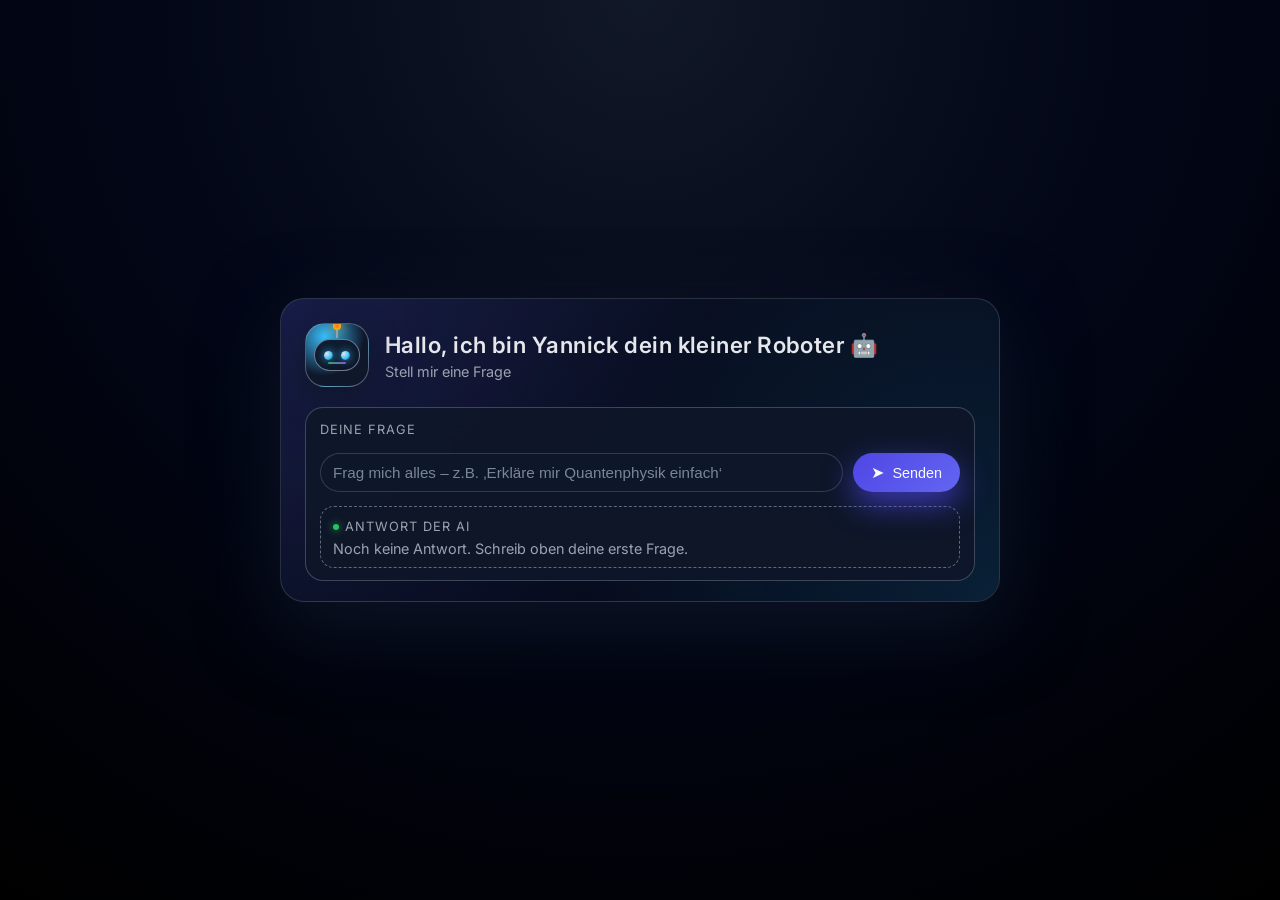
<file: index.html>
<!DOCTYPE html>
<html lang="de">
<head>
    <meta charset="UTF-8" />
    <meta name="viewport" content="width=device-width, initial-scale=1.0" />
    <title>Dein kleiner AI-Roboter</title>
    <link rel="icon" type="image/svg+xml" href="favicon.svg" />
    <link rel="stylesheet" href="style.css" />
</head>
<body>
    <main class="app-shell">
        <div class="app-inner">
            <header class="header">
                <div class="robot-avatar" aria-hidden="true">
                    <div class="robot-antenna"></div>
                    <div class="robot-face">
                        <div class="robot-eye"></div>
                        <div class="robot-eye"></div>
                        <div class="robot-mouth"></div>
                    </div>
                </div>
                <div class="header-text">
                    <h1>Hallo, ich bin Yannick dein kleiner Roboter 🤖</h1>
                    <p>Stell mir eine Frage </p>
                </div>
            </header>

            <section class="chat-card">
                <form id="question-form">
                    <div class="form-row">
                        <label for="question">Deine Frage</label>
                        <div class="input-group">
                            <input type="text" id="question" name="question" placeholder="Frag mich alles – z.B. ‚Erkläre mir Quantenphysik einfach‘" required />
                            <button type="submit">
                                <span class="icon">➤</span>
                                <span>Senden</span>
                            </button>
                        </div>
                    </div>
                </form>

                <div class="answer-block">
                    <div class="answer-label">
                        <span class="answer-label-dot"></span>
                        <span>Antwort der AI</span>
                    </div>
                    <div id="answer" class="answer-empty">
                        Noch keine Antwort. Schreib oben deine erste Frage.
                    </div>
                </div>

                <div id="spinner" class="spinner hidden" aria-hidden="true"></div>
            </section>
        </div>
    </main>

    <script>
        const form = document.getElementById('question-form');
        const input = document.getElementById('question');
        const answerEl = document.getElementById('answer');
        const spinner = document.getElementById('spinner');

        form.addEventListener('submit', async (event) => {
            event.preventDefault(); // verhindert GET
            const question = (input.value || '').trim();
            if (!question) return;

            answerEl.className = 'answer-empty';
            answerEl.textContent = 'Die AI denkt nach...';
            spinner.classList.remove('hidden');

            try {
                const response = await fetch('https://yannickvaterlaus.pythonanywhere.com/api/chat', {
                    method: 'POST',
                    headers: { 'Content-Type': 'application/json' },
                    body: JSON.stringify({ question })
                });

                const data = await response.json();

                if (!response.ok || data.error) {
                    answerEl.className = 'answer-empty';
                    answerEl.textContent = data.error || 'Es ist ein Fehler aufgetreten.';
                    return;
                }

                answerEl.className = 'answer-text';
                answerEl.textContent = data.answer || 'Keine Antwort erhalten.';
            } catch (error) {
                answerEl.className = 'answer-empty';
                answerEl.textContent = 'Netzwerkfehler: Konnte den Server nicht erreichen.';
            } finally {
                spinner.classList.add('hidden');
            }
        });
    </script>
</body>
</html>
</file>
<file: style.css>
@import url('https://fonts.googleapis.com/css2?family=Inter:wght@300;400;600&display=swap');

:root {
  --bg: #050816;
  --bg-card: #0b1020;
  --accent: #4f46e5;
  --accent-soft: rgba(79, 70, 229, 0.15);
  --text: #e5e7eb;
  --muted: #9ca3af;
  --error: #f97373;
}

* {
  box-sizing: border-box;
}

body {
  margin: 0;
  min-height: 100vh;
  font-family: 'Inter', system-ui, -apple-system, BlinkMacSystemFont, 'Segoe UI', sans-serif;
  background: radial-gradient(circle at top, #111827 0, #020617 45%, #000 100%);
  color: var(--text);
  display: flex;
  align-items: center;
  justify-content: center;
  padding: 24px;
}

.app-shell {
  width: 100%;
  max-width: 720px;
  background: linear-gradient(145deg, rgba(15,23,42,0.96), rgba(2,6,23,0.98));
  border-radius: 24px;
  border: 1px solid rgba(148, 163, 184, 0.25);
  box-shadow: 0 24px 80px rgba(15,23,42,0.85);
  padding: 24px 24px 20px;
  position: relative;
  overflow: hidden;
}

.app-shell::before {
  content: '';
  position: absolute;
  inset: 0;
  background: radial-gradient(circle at top left, rgba(79, 70, 229, 0.18), transparent 55%),
              radial-gradient(circle at bottom right, rgba(56, 189, 248, 0.16), transparent 55%);
  opacity: 0.9;
  pointer-events: none;
}

.app-inner {
  position: relative;
  z-index: 1;
}

.header {
  display: flex;
  align-items: center;
  gap: 16px;
  margin-bottom: 20px;
}

.robot-avatar {
  width: 64px;
  height: 64px;
  border-radius: 20px;
  background: radial-gradient(circle at 30% 20%, #38bdf8 0, #0f172a 60%);
  border: 1px solid rgba(148, 163, 184, 0.5);
  box-shadow: 0 12px 30px rgba(15,23,42,0.9);
  display: flex;
  align-items: center;
  justify-content: center;
  position: relative;
  overflow: hidden;
}

.robot-face {
  width: 46px;
  height: 32px;
  border-radius: 16px;
  background: rgba(15,23,42,0.96);
  border: 1px solid rgba(148, 163, 184, 0.7);
  display: flex;
  align-items: center;
  justify-content: space-evenly;
  position: relative;
}

.robot-eye {
  width: 9px;
  height: 9px;
  border-radius: 50%;
  background: radial-gradient(circle at 30% 30%, #e5e7eb 0, #38bdf8 60%, #0f172a 100%);
  box-shadow: 0 0 8px rgba(56,189,248,0.85);
}

.robot-mouth {
  position: absolute;
  bottom: 6px;
  left: 50%;
  transform: translateX(-50%);
  width: 18px;
  height: 2px;
  border-radius: 999px;
  background: linear-gradient(90deg, #22c55e, #a855f7);
  opacity: 0.85;
}

.robot-antenna {
  position: absolute;
  top: 4px;
  left: 50%;
  transform: translateX(-50%);
  width: 2px;
  height: 10px;
  background: rgba(148, 163, 184, 0.9);
}

.robot-antenna::before {
  content: '';
  position: absolute;
  top: -6px;
  left: 50%;
  transform: translateX(-50%);
  width: 8px;
  height: 8px;
  border-radius: 50%;
  background: radial-gradient(circle, #f97316, #facc15);
  box-shadow: 0 0 12px rgba(251,191,36,0.9);
}

.header-text h1 {
  margin: 0 0 4px;
  font-size: 1.4rem;
  font-weight: 600;
  letter-spacing: 0.02em;
}

.header-text p {
  margin: 0;
  font-size: 0.9rem;
  color: var(--muted);
}

.chat-card {
  margin-top: 8px;
  padding: 14px 14px 12px;
  border-radius: 18px;
  border: 1px solid rgba(148, 163, 184, 0.35);
  background: rgba(15,23,42,0.9);
  backdrop-filter: blur(18px);
}

label {
  display: block;
  font-size: 0.8rem;
  text-transform: uppercase;
  letter-spacing: 0.08em;
  color: var(--muted);
  margin-bottom: 6px;
}

.form-row {
  display: flex;
  flex-direction: column;
  gap: 10px;
}

.input-group {
  display: flex;
  gap: 10px;
}

input[type="text"] {
  flex: 1;
  padding: 10px 12px;
  border-radius: 999px;
  border: 1px solid rgba(51, 65, 85, 0.9);
  background: rgba(15,23,42,0.95);
  color: var(--text);
  font-size: 0.95rem;
  outline: none;
  transition: border-color 0.18s ease, box-shadow 0.18s ease, background 0.18s ease;
}

input[type="text"]::placeholder {
  color: rgba(148, 163, 184, 0.8);
}

input[type="text"]:focus {
  border-color: var(--accent);
  box-shadow: 0 0 0 1px rgba(79, 70, 229, 0.5);
  background: #020617;
}

button[type="submit"] {
  border: none;
  border-radius: 999px;
  padding: 10px 18px;
  font-size: 0.9rem;
  font-weight: 500;
  background: linear-gradient(135deg, #4f46e5, #6366f1);
  color: #f9fafb;
  cursor: pointer;
  white-space: nowrap;
  display: inline-flex;
  align-items: center;
  gap: 8px;
  box-shadow: 0 12px 30px rgba(79,70,229,0.7);
  transition: transform 0.12s ease, box-shadow 0.12s ease, filter 0.12s ease;
}

button[type="submit"]:hover {
  transform: translateY(-1px);
  box-shadow: 0 16px 40px rgba(79,70,229,0.9);
  filter: brightness(1.05);
}

button[type="submit"]:active {
  transform: translateY(0);
  box-shadow: 0 8px 24px rgba(79,70,229,0.6);
}

button[type="submit"] span.icon {
  font-size: 1rem;
}

.answer-block {
  margin-top: 14px;
  padding: 12px 12px 10px;
  border-radius: 14px;
  background: rgba(15,23,42,0.9);
  border: 1px dashed rgba(148, 163, 184, 0.6);
}

.answer-label {
  display: flex;
  align-items: center;
  gap: 6px;
  font-size: 0.8rem;
  text-transform: uppercase;
  letter-spacing: 0.08em;
  color: var(--muted);
  margin-bottom: 6px;
}

.answer-label-dot {
  width: 6px;
  height: 6px;
  border-radius: 50%;
  background: #22c55e;
  box-shadow: 0 0 8px rgba(34,197,94,0.9);
}

.answer-text {
  font-size: 0.95rem;
  line-height: 1.5;
  color: var(--text);
  white-space: pre-wrap;
}

.answer-empty {
  font-size: 0.9rem;
  color: var(--muted);
}

.footer-hint {
  margin-top: 10px;
  font-size: 0.75rem;
  color: var(--muted);
  text-align: right;
}

.footer-hint span {
  color: #a5b4fc;
}

/* Spinner styles */
.spinner {
  position: fixed;
  top: 50%;
  left: 50%;
  width: 50px;
  height: 50px;
  margin: -25px 0 0 -25px;
  border: 5px solid var(--accent-soft);
  border-top: 5px solid var(--accent);
  border-radius: 50%;
  animation: spin 1s linear infinite;
  z-index: 1000;
}

.spinner.hidden {
  display: none;
}

@keyframes spin {
  0% {
    transform: rotate(0deg);
  }
  100% {
    transform: rotate(360deg);
  }
}

@media (max-width: 640px) {
  .app-shell {
    padding: 18px 16px 16px;
    border-radius: 20px;
  }

  .robot-avatar {
    width: 56px;
    height: 56px;
  }

  .input-group {
    flex-direction: column;
  }

  button[type="submit"] {
    justify-content: center;
    width: 100%;
  }
}
</file>
